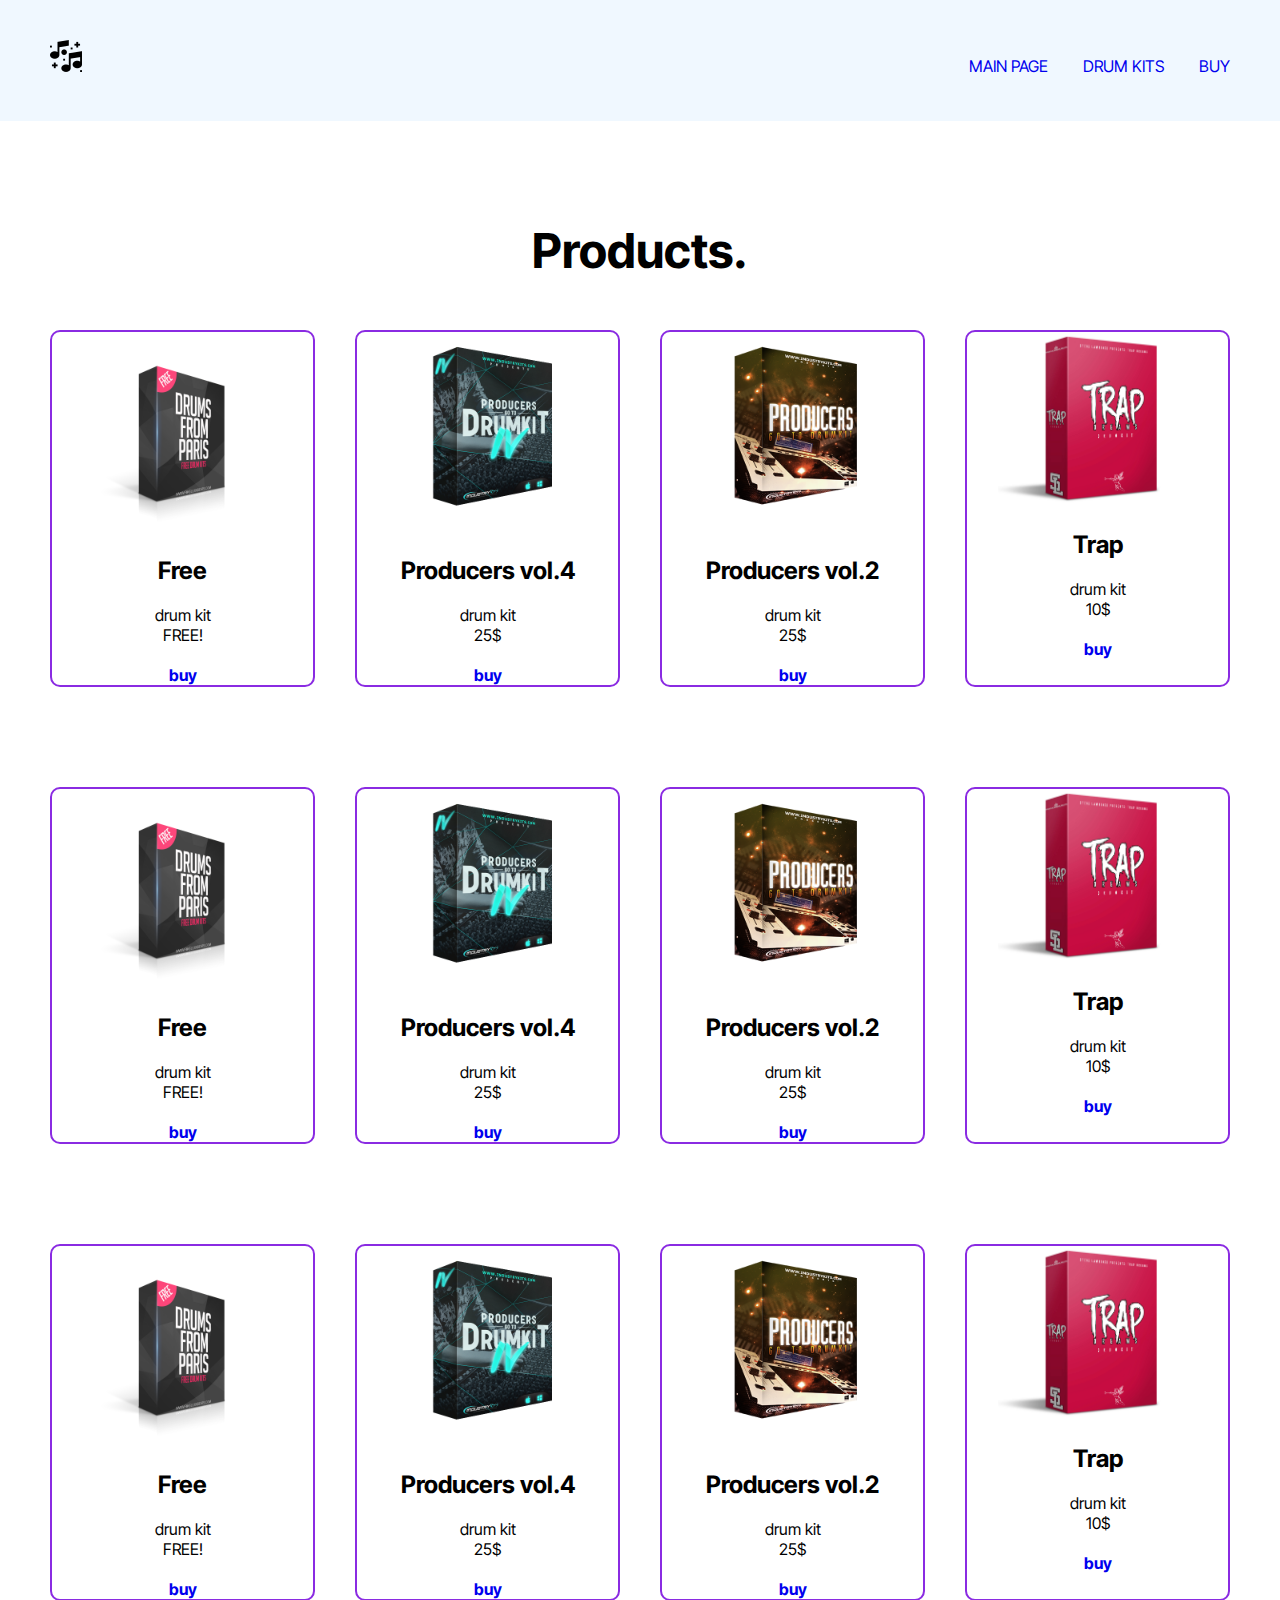
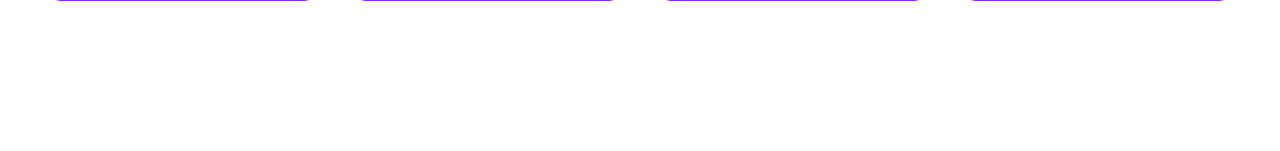
<file: yqq/about.html>
<!DOCTYPE html>
<html lang="en">
<head>
    <meta charset="UTF-8">
    <meta name="viewport" content="width=device-width, initial-scale=1.0">
    <title>Document</title>
    <link rel="stylesheet" href="css/css.css">
    <link rel="preconnect" href="https://fonts.googleapis.com">
<link rel="preconnect" href="https://fonts.gstatic.com" crossorigin>
<link href="https://fonts.googleapis.com/css2?family=Inter+Tight:ital,wght@0,700;1,700&display=swap" rel="stylesheet">
</head>
<body>
    <div class="wrapper">
 <header class="header">
   
<div class="container">
    <div class="header_inner">
        <a href="index.html" class="logo">
            <img src="img/logo.png" alt="" class="logo">
        </a>
        <nav class="menu">
            <ul class="menu_li">
                <li class="menu_li">
                    <a href="index.html" class="menu_li-links">main page</a>
                </li>
                <li class="menu_li">
                    <a href="about.html" class="menu_li-links">drum kits</a>
                </li>
                <li class="menu_li">
                    <a href="buy.html" class="menu_li-links">buy</a>
                </li>
            </ul>
        </nav>
    </div>
</div>
 </header>
 <main class="main">
    <section class="choose-product">
        <div class="container">
           <h2 class="section-title">
            Products.
           </h2>
        
            <div class="tabs-items">
        
                <div class="tabs-card">
                    <img src="img/card-2.png" alt="" class="card-img">
                     <h4 class="card-title">Free</h4>
                     <p class="card-text"> drum kit</p>
                     <p class="card-price">FREE!</p>
                     <a href="buy.html" class="card-buy">buy</a>
                </div>
                
                <div class="tabs-card">
                    <img src="img/card-4.png" alt="" class="card-img">
                     <h4 class="card-title">Producers vol.4</h4>
                     <p class="card-text"> drum kit</p>
                     <p class="card-price">25$</p>
                     <a href="buy.html" class="card-buy">buy</a>
                </div>
                <div class="tabs-card">
                    <img src="img/card-5.png" alt="" class="card-img">
                     <h4 class="card-title">Producers vol.2</h4>
                     <p class="card-text"> drum kit</p>
                     <p class="card-price">25$</p>
                     <a href="buy.html" class="card-buy">buy</a>
                </div>
                <div class="tabs-card">
                    <img src="img/card-6.png" alt="" class="card-img">
                     <h4 class="card-title">Trap</h4>
                     <p class="card-text"> drum kit</p>
                     <p class="card-price">10$</p>
                     <a href="buy.html" class="card-buy">buy</a>
                </div>
                <div class="tabs-card">
                    <img src="img/card-2.png" alt="" class="card-img">
                     <h4 class="card-title">Free</h4>
                     <p class="card-text"> drum kit</p>
                     <p class="card-price">FREE!</p>
                     <a href="buy.html" class="card-buy">buy</a>
                </div>
                
                <div class="tabs-card">
                    <img src="img/card-4.png" alt="" class="card-img">
                     <h4 class="card-title">Producers vol.4</h4>
                     <p class="card-text"> drum kit</p>
                     <p class="card-price">25$</p>
                     <a href="buy.html" class="card-buy">buy</a>
                </div>
                <div class="tabs-card">
                    <img src="img/card-5.png" alt="" class="card-img">
                     <h4 class="card-title">Producers vol.2</h4>
                     <p class="card-text"> drum kit</p>
                     <p class="card-price">25$</p>
                     <a href="buy.html" class="card-buy">buy</a>
                </div>
                <div class="tabs-card">
                    <img src="img/card-6.png" alt="" class="card-img">
                     <h4 class="card-title">Trap</h4>
                     <p class="card-text"> drum kit</p>
                     <p class="card-price">10$</p>
                     <a href="buy.html" class="card-buy">buy</a>
                </div><div class="tabs-card">
                    <img src="img/card-2.png" alt="" class="card-img">
                     <h4 class="card-title">Free</h4>
                     <p class="card-text"> drum kit</p>
                     <p class="card-price">FREE!</p>
                     <a href="buy.html" class="card-buy">buy</a>
                </div>
                
                <div class="tabs-card">
                    <img src="img/card-4.png" alt="" class="card-img">
                     <h4 class="card-title">Producers vol.4</h4>
                     <p class="card-text"> drum kit</p>
                     <p class="card-price">25$</p>
                     <a href="buy.html" class="card-buy">buy</a>
                </div>
                <div class="tabs-card">
                    <img src="img/card-5.png" alt="" class="card-img">
                     <h4 class="card-title">Producers vol.2</h4>
                     <p class="card-text"> drum kit</p>
                     <p class="card-price">25$</p>
                     <a href="buy.html" class="card-buy">buy</a>
                </div>
                <div class="tabs-card">
                    <img src="img/card-6.png" alt="" class="card-img">
                     <h4 class="card-title">Trap</h4>
                     <p class="card-text"> drum kit</p>
                     <p class="card-price">10$</p>
                     <a href="buy.html" class="card-buy">buy</a>
                </div>
            </div>
           </div>
        </div>
    </section>
 </main>
 
    </div>
</body>
</html>
</file>
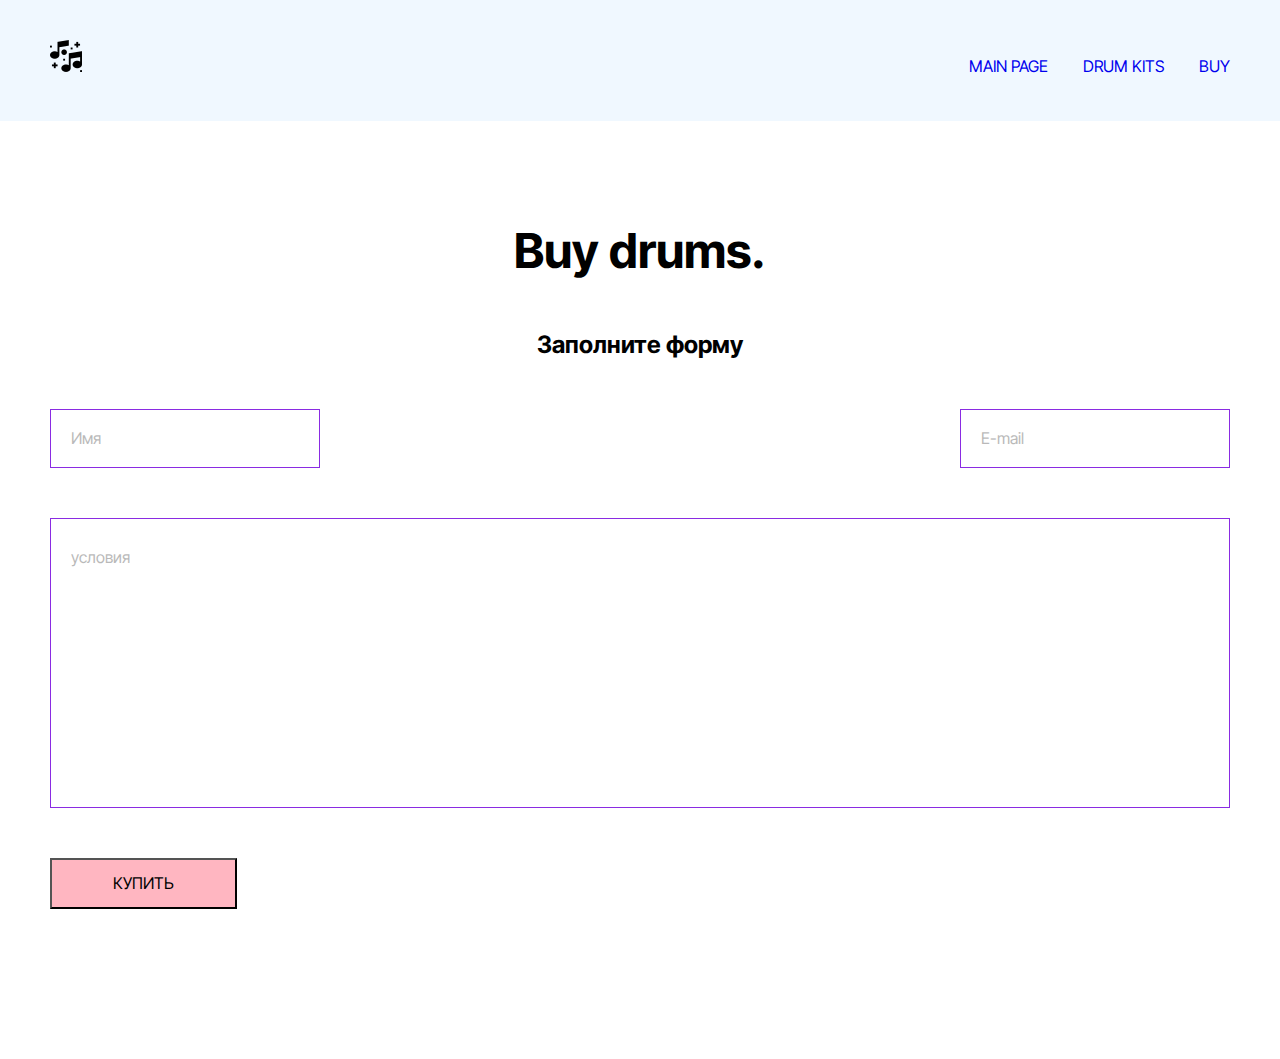
<file: yqq/buy.html>
<!DOCTYPE html>
<html lang="en">
<head>
    <meta charset="UTF-8">
    <meta name="viewport" content="width=device-width, initial-scale=1.0">
    <title>Document</title>
    <link rel="stylesheet" href="css/css.css">
    <link rel="preconnect" href="https://fonts.googleapis.com">
<link rel="preconnect" href="https://fonts.gstatic.com" crossorigin>
<link href="https://fonts.googleapis.com/css2?family=Inter+Tight:ital,wght@0,700;1,700&display=swap" rel="stylesheet">
</head>
<body>
    <div class="wrapper">
 <header class="header">
   
<div class="container">
    <div class="header_inner">
        <a href="index.html" class="logo">
            <img src="img/logo.png" alt="" class="logo">
        </a>
        <nav class="menu">
            <ul class="menu_li">
                <li class="menu_li">
                    <a href="index.html" class="menu_li-links">main page</a>
                </li>
                <li class="menu_li">
                    <a href="about.html" class="menu_li-links">drum kits</a>
                </li>
                <li class="menu_li">
                    <a href="buy.html" class="menu_li-links">buy</a>
                </li>
            </ul>
        </nav>
    </div>
</div>
 </header>
 <main class="main">
    <section class="buy">
        <div class="container">
            <h2 class="section-title buy-title">Buy drums.</h2>
            <p class="buy-text">Заполните форму
            </p>
            <form action="#" class="form">
                <input type="text" class="form-input" placeholder="Имя">
                <input type="email" class="form-input" placeholder="E-mail">
                <textarea  class="form-textarea" placeholder="условия"></textarea>
                <button class="form-btn" type="submit">Купить</button>
            </form>
        </div>
        
    </section>
 </main>
 
    </div>
</body>
</html>
</file>
<file: yqq/css/css.css>
html{
    box-sizing: border-box;
}
*,*::after,*::before{
    box-sizing: inherit;
    margin: 0;
    padding: 0;
}
ul{
    list-style: none;
}
a{
    text-decoration: none;
}
/* также адаптив высчитывает отступы
звёздочка означает все операторы и классы */
.section-title{
margin-bottom: 50px;
font-size: 48px;
font-weight: 700;
text-align: center;
}
.header{
background-color: aliceblue;
}
.header-main{
background-color:aliceblue;
position: absolute;
z-index: 5;
/* CSS-свойство z-index определяет положение позиционированного элемента и его дочерних элементов или флекс-элементов по оси z. Перекрывающие элементы с большим значением z-index будут накладываться поверх элементов с меньшим z-index. */
left: 0;
right: 0; 
}
.wrapper{
    min-height: 100%;
    display: flex;
    flex-direction: column;
}
.container{

max-width: 1200px;
margin: 0 auto;
padding: 0 10px;
    /* адаптив марджин для того чтобы он от начала страницы дальше */
}
body{
    font-size: 16px;
    font-weight: 400px;
    font-family: "Inter Tight", sans-serif;
}
.header_inner{
padding-top: 40px;
padding-bottom: 45px;
display: flex;
justify-content: space-between;
align-items: flex-end;
}

.menu_li{
    display:flex;
    gap: 35px;
    text-transform: uppercase;
    color: blueviolet;
    font-size: 16px;
    font-weight: 400px;
    font-family: "Inter Tight", sans-serif;
    text-decoration: none;
    
}
main{
    flex-grow: 1;
}
.top{
color:black;
text-align: center;
 padding-top:100px;
 padding-bottom: 40px;

}
.title{
    padding-bottom: 40px;
    font-size: 96px;
    font-weight: 700;
}

.toplink{
    background-color: black;
    padding: 20px;
    max-width: 400px;
    width: 100%;
    display: inline-block;
    text-decoration: none;
    /* чтобы работало всё правильно как для блочного тега */
    text-transform: uppercase;
    font-size: 36px;
    font-weight: 700;
}


.carousel-inner{
	border: 2px blueviolet ;
	border-radius: 10px;
  width: 450px;
  display: flex;
  justify-content: center;
}
.carousel-inner img {
  height: 700px; 
 align-items: center;
}

  
.drums{
    padding: 150px;
}
.drums-list{
display: grid;
grid-template-columns: repeat(4, 1fr);
gap: 40px;
text-align: center;
}
.drums-img{
    margin-bottom: 30px;

}
.drums-title{
    margin-bottom: 30px;
    font-size: 34px;
    font-weight: 700;

}
.drums-text{
    text-align: left;
}
.how-works{
    padding-bottom: 150px;
}
.how-works-inner{
    min-width: 600px;
     margin: 0 auto;
}
.how-works-title{
    font-size:24px;
    font-weight: 700;
    padding-top: 50px;
}
.how-works-list{
    padding: 50px 0 70px;
    counter-reset: counter;
    
}
.how-works-item{
    list-style-type: none;
    /* убираем лишние нумерации в списке */
    width: 270px;
}
.stats{
    display:grid;
    grid-template-columns: repeat(4,fr1);
}

.how-works-item::before{
    counter-increment: counter;
    content: counter(counter);
     /* делаем цифры активными чтобы к ним обращаться */
   display: flex;
   background-color: blueviolet;
   font-size:48px;
   font-weight: 700;
   width: 100px;
   height: 100px;
   border-radius: 50%;
   color:white;
   justify-content: center;
   align-items:center;
}
.buy{
padding: 100px 0 150px;

}
buy-title{
    margin-bottom: 20px;
}
.buy-text{
text-align: center;
font-weight: 700;
font-size: 24px;
margin-bottom: 50px;
padding: 0 100px;
}
form{
    min-width: 580px;
    margin: 0 auto;
    display: flex;
    justify-content: space-between;
    /* растянули */
    flex-wrap: wrap;
}
.form-input{
    width: 270px;
    padding: 18px 20px;
    display: inline-block;
    border: 1px solid blueviolet;
    margin-bottom: 50px;
    font-size: 16px;
    line-height: 1.3;
    font-weight: 400px;
    font-family: "Inter Tight", sans-serif;

}
.form-input::placeholder{
    font-size: 16px;
    font-weight: 400px;
    font-family: "Inter Tight", sans-serif;
    line-height: 1.3;
    opacity: 0.5;
}

.form-textarea{
    width: 100%;
    resize:none ;
    /* фиксированный размер */
    padding: 28px 20px;
    height: 290px;
    border: 1px solid blueviolet;
    margin-bottom: 50px;
    font-size: 16px;
    line-height: 1.3;
    font-weight: 400px;
    font-family: "Inter Tight", sans-serif;

}
.form-textarea::placeholder{
    /* обращаемся к плейсхолдеру с помощью :: */
    font-size: 16px;
    font-weight: 400px;
    font-family: "Inter Tight", sans-serif;
    line-height: 1.3;
    opacity: 0.5;
    
}
.form-btn{
    text-transform: uppercase;
    color:black;
    background-color: lightpink;
    font-size: 16px;
    line-height: 1.3;
    font-weight: 400px;
    font-family: "Inter Tight", sans-serif;
    padding: 13px 61px;
    margin: 0auto;
}
.card-img{
    max-width: 200px;
    margin-bottom: 20px;
    max-height: 300px;
}
.choose-product{
    padding: 100px 0 150px;
}

.tabs-items{
    display: grid;
    grid-template-columns: repeat(4,1fr);
    gap: 100px 40px;

}
.tabs-card{
    text-align: center;
    border: solid 2px;
    border-radius: 10px;
    border-color: blueviolet;
    
}
.card-title{
    font-size: 24px;
    font-weight: 700;
    margin-bottom: 20px;
    padding: 0 5px;

}
.card-price{
    padding: 0 5px;
    margin-bottom: 20px;
}
.card-buy{
    padding: 0 5px;
    margin-bottom: 20px;
    font-weight: 700;
    font: size 24px;

}
.top-vid{
    width: 806px;
    margin: 0auto;

}
</file>
